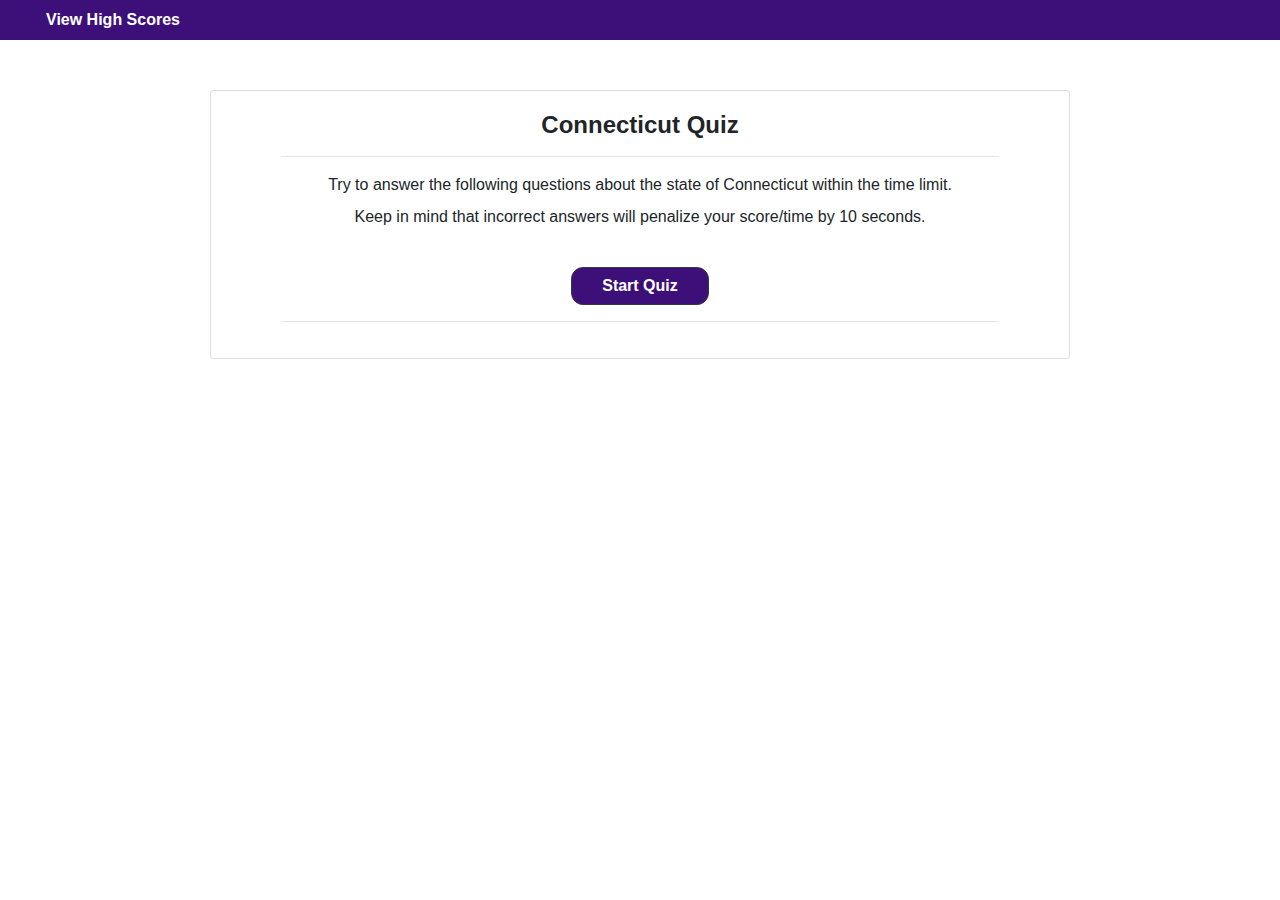
<file: index.html>
<!DOCTYPE html>
<html lang="en">

<head>
    <meta charset="UTF-8" />
    <meta name="viewport" content="width=device-width, initial-scale=1.0"/>
    <title>Timed Quiz</title>
    <link rel="stylesheet" href="https://stackpath.bootstrapcdn.com/bootstrap/4.3.1/css/bootstrap.min.css" integrity="sha384-ggOyR0iXCbMQv3Xipma34MD+dH/1fQ784/j6cY/iJTQUOhcWr7x9JvoRxT2MZw1T" crossorigin="anonymous">
    <link rel="stylesheet" href="style.css"/>
</head>

<body>

  <!-- Navbar -->
  <header>
    <nav class="navbar">
      <a href="high-scores.html">View High Scores</a>
      <h1 id="time"></h1>
    </nav>
  </header>
  
  <!-- Start -->
  <div id="start-card" class="card">
    <div class="card-body">
      <h2>Connecticut Quiz</h2>
      <hr>
      <h6>Try to answer the following questions about the state of Connecticut within the time limit.</h6>
      <h6>Keep in mind that incorrect answers will penalize your score/time by 10 seconds.</h6>
      <div><button id="start-button" class="btn btn-dark btn-md">Start Quiz</button></div>
      <hr>
    </div>
  </div>
  
  
  <!-- Question 1 -->
  <div id="question1-card" class="card" style="display: none;">
    <div class="card-body">
      <div class="question"><h2>How many states are smaller than Connecticut in total area?</h2></div>
      <hr>
      <div class="choices">
        <div><button class="A-answer-btn btn btn-dark btn-md wrong">0</button></div>
        <hr>
        <div><button class="B-answer-btn btn btn-dark btn-md wrong">1</button></div>
        <hr>
        <div><button class="C-answer-btn btn btn-dark btn-md correct">2</button></div>
        <hr>
        <div><button class="D-answer-btn btn btn-dark btn-md wrong">3</button></div>
        <hr>
        <div class="result"></div>
      </div>
    </div>
  </div>
  

   <!-- Question 2 -->
  <div id="question2-card" class="card" style="display: none;">
    <div class="card-body">
      <div class="question"><h2>What is the state bird of Connecticut?</h2></div>
      <hr>
      <div class="choices">
      <div><button class="A-answer-btn btn btn-dark btn-md correct">American Robin</button></div>
      <hr>
      <div><button class="B-answer-btn btn btn-dark btn-md wrong">Hermit Thrush</button></div>
      <hr>
      <div><button class="C-answer-btn btn btn-dark btn-md wrong">Black-Capped Chickadee</button></div>
      <hr>
      <div><button class="D-answer-btn btn btn-dark btn-md wrong">Purple Finch</button></div>
      <hr>
      <div class="result"></div>
    </div>
  </div> 
</div>
  

  <!-- Question 3 -->
  <div id="question3-card" class="card" style="display: none;">
     <div class="card-body">
      <div class="question"><h2>What is the state song of Connecticut?</h2></div>
      <hr>
      <div class="choices">
      <div><button class="A-answer-btn btn btn-dark btn-md wrong">"Home On The Range"</button></div>
      <hr>
      <div><button class="B-answer-btn btn btn-dark btn-md wrong">"These Green Mountains"</button></div>
      <hr>
      <div><button class="C-answer-btn btn btn-dark btn-md wrong">"You Are My Sunshine"</button></div>
      <hr>
      <div><button class="D-answer-btn btn btn-dark btn-md correct">"Yankee Doodle"</button></div>
      <hr>
      <div class="result"></div>
    </div>
  </div> 
</div>
  

  <!-- Question 4 -->
  <div id="question4-card" class="card" style="display: none;">
    <div class="card-body">
      <div class="question"><h2>What is the capital of Connecticut?</h2></div>
     <hr>
     <div class="choices">
     <div><button class="A-answer-btn btn btn-dark btn-md wrong">Bridgeport</button></div>
     <hr>
     <div><button class="B-answer-btn btn btn-dark btn-md correct">Hartford</button></div>
     <hr>
     <div><button class="C-answer-btn btn btn-dark btn-md wrong">Springfield</button></div>
     <hr>
     <div><button class="D-answer-btn btn btn-dark btn-md wrong">New Haven</button></div>
     <hr>
     <div class="result"></div>
   </div>
  </div>
</div>
  

  <!-- Question 5 -->
  <div id="question5-card" class="card" style="display: none;">
    <div class="card-body">
      <div class="question"><h2>Connecticut was admitted as the _______ state.</h2></div>
     <hr>
     <div class="choices">
     <div><button class="A-answer-btn btn btn-dark btn-md wrong">second</button></div>
     <hr>
     <div><button class="B-answer-btn btn btn-dark btn-md wrong">third</button></div>
     <hr>
     <div><button class="C-answer-btn btn btn-dark btn-md wrong">fourth</button></div>
     <hr>
     <div><button class="D-answer-btn btn btn-dark btn-md correct">fifth</button></div>
     <hr>
     <div class="result"></div>
   </div>
  </div>
</div>
  

  <!-- Finish -->
  <div id="finish-card" class="card" style="display: none;">
    <div class="card-body">
      <h2>All done!</h2>
      <hr>
      <h5 id="score"></h5>
      <div class="form-group">
        <label><h5>Enter your initials:</h5></label>
        <input type="text" id="initial-field" value="">
      </div>
      <!-- <div><button id="submit-btn" class="btn btn-dark btn-md">Submit</button></div> --> 
      <div><a href="high-scores.html"><button id="submit-btn" class="btn btn-dark btn-md">Submit</button></a></div>
      <hr>
    </div>
  </div> 


<!-- Scripts --> 
  <script src="https://code.jquery.com/jquery-3.3.1.slim.min.js" integrity="sha384-q8i/X+965DzO0rT7abK41JStQIAqVgRVzpbzo5smXKp4YfRvH+8abtTE1Pi6jizo" crossorigin="anonymous"></script>
  <script src="https://cdnjs.cloudflare.com/ajax/libs/popper.js/1.14.7/umd/popper.min.js" integrity="sha384-UO2eT0CpHqdSJQ6hJty5KVphtPhzWj9WO1clHTMGa3JDZwrnQq4sF86dIHNDz0W1" crossorigin="anonymous"></script>
  <script src="https://stackpath.bootstrapcdn.com/bootstrap/4.3.1/js/bootstrap.min.js" integrity="sha384-JjSmVgyd0p3pXB1rRibZUAYoIIy6OrQ6VrjIEaFf/nJGzIxFDsf4x0xIM+B07jRM" crossorigin="anonymous"></script>
  <script src="script.js"></script>
  </body>

</html>
</file>
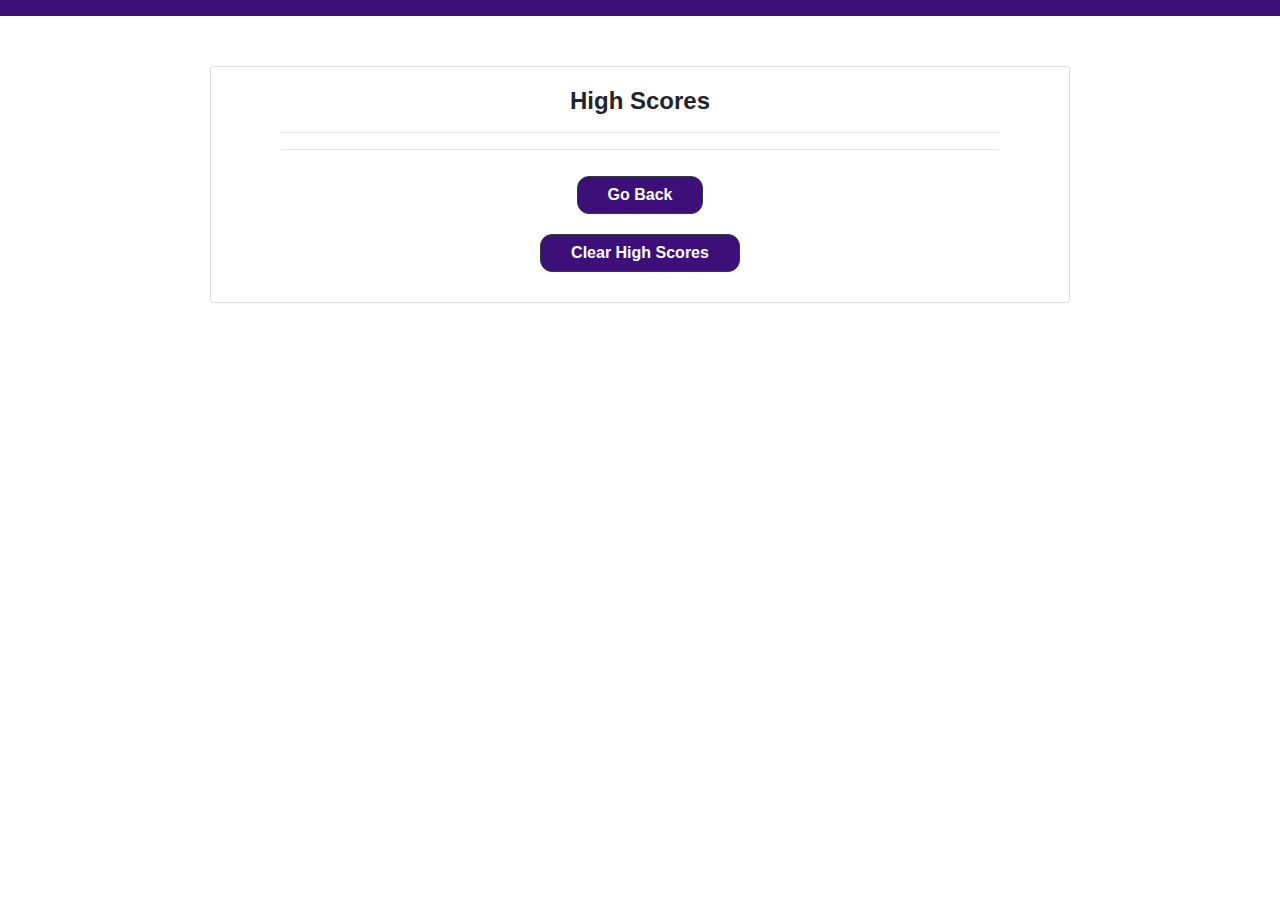
<file: high-scores.html>
<!DOCTYPE html>
<html lang="en">

<head>
    <meta charset="UTF-8" />
    <meta name="viewport" content="width=device-width, initial-scale=1.0"/>
    <title>Timed Quiz</title>
    <link rel="stylesheet" href="https://stackpath.bootstrapcdn.com/bootstrap/4.3.1/css/bootstrap.min.css" integrity="sha384-ggOyR0iXCbMQv3Xipma34MD+dH/1fQ784/j6cY/iJTQUOhcWr7x9JvoRxT2MZw1T" crossorigin="anonymous">
    <link rel="stylesheet" href="style.css"/>
</head>

<body>

<!-- Navbar -->
<header>
  <nav class="navbar">    
  </nav>
</header>

<div id="high-scores-card" class="card">
    <div class="card-body">
      <h2 id="h2-high-scores">High Scores</h2>
      <hr>
      <ul id="score-list"></ul>
      <hr>
      <button class="scores btn btn-dark btn-md" onclick="window.location.href='index.html';">Go Back</button>
      <div><button id="clear-high-scores-btn" class="scores btn btn-dark btn-md">Clear High Scores</button></div>
  </div>


<!-- Scripts --> 
  <script src="https://code.jquery.com/jquery-3.3.1.slim.min.js" integrity="sha384-q8i/X+965DzO0rT7abK41JStQIAqVgRVzpbzo5smXKp4YfRvH+8abtTE1Pi6jizo" crossorigin="anonymous"></script>
  <script src="https://cdnjs.cloudflare.com/ajax/libs/popper.js/1.14.7/umd/popper.min.js" integrity="sha384-UO2eT0CpHqdSJQ6hJty5KVphtPhzWj9WO1clHTMGa3JDZwrnQq4sF86dIHNDz0W1" crossorigin="anonymous"></script>
  <script src="https://stackpath.bootstrapcdn.com/bootstrap/4.3.1/js/bootstrap.min.js" integrity="sha384-JjSmVgyd0p3pXB1rRibZUAYoIIy6OrQ6VrjIEaFf/nJGzIxFDsf4x0xIM+B07jRM" crossorigin="anonymous"></script>
  <script src="script.js"></script>
  </body>

</html>
</file>
<file: style.css>
* {
    box-sizing: border-box;
    margin: 0;
    padding: 0;  
}

.navbar {
    background-color: rgb(61, 16, 121);
}

a {
    color: white;
    font-weight: bold;
    margin-left: 30px;
    text-decoration: none;  
}

a:hover {
    color: white;
}

#time {
    color: white;
    font-weight: bold;
    margin-right: 100px;
    margin-top: 10px;
    text-align: right;
}

.btn {
    background-color: rgb(61, 16, 121); 
    border-radius: 12px;
    font-weight: bold;
    opacity: 1; 
    padding-left: 30px;
    padding-right: 30px;
    transition: 0.3s;
}

.btn:hover {
    background-color: rgb(61, 16, 121);
    opacity: 0.6;  
}

.card {
    background-color: white;
    margin: 50px 210px 50px 210px;
    padding-left: 50px;
    padding-right: 50px;
}

h1 {
    font-size: 1rem;
    font-weight: bold;
}

h2 {
    font-size: 1.5rem;
    font-weight: bold;
}

#start-card, #finish-card, #high-scores-card {
    text-align: center;
}

h6 {
    line-height: 1.5;
}

#start-button {
    margin-top: 30px;
}

.scores {
    margin-top: 10px;
    margin-bottom: 10px;
}

#score-list {
    list-style-type: none;
    font-weight: bold;
    font-size: 1.3rem;
}
</file>
